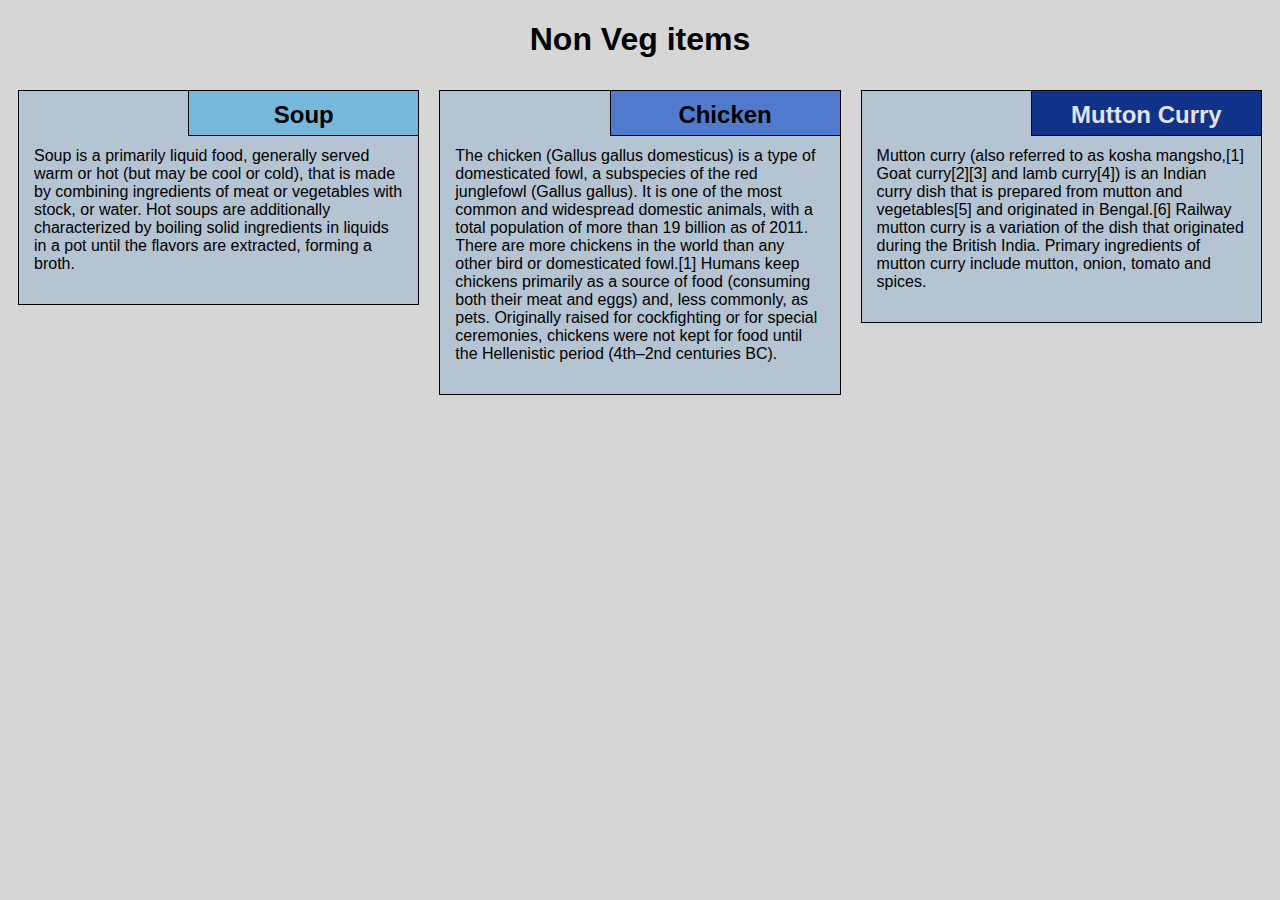
<file: module2-solution/index.html>
<!DOCTYPE html>
<html lang="en">

<head>
    <meta charset="utf-8">
    <meta name="viewport" content="width=device-width, initial-scale=1">
    <title>Assignment Solution for Module 2</title>
    <link rel="stylesheet" href="css/style.css">
</head>

<body>
    <h1>Non Veg items</h1>
    <div class="row">
        <div class="col-lg-4 col-md-6 col-sm-12">
            <section class="lebesgue">
                <h2>Soup</h2>
                <p>
                    Soup is a primarily liquid food, generally served warm or hot (but may be cool or cold), that is made by combining ingredients of meat or vegetables with stock, or water. Hot soups are additionally characterized by boiling solid ingredients in liquids in a pot until the flavors are extracted, forming a broth.
                </p>
            </section>
        </div>
        <div class="col-lg-4 col-md-6 col-sm-12">
            <section class="fubini">
                <h2><el>Chicken</el></h2>
                <p>The chicken (Gallus gallus domesticus) is a type of domesticated fowl, a subspecies of the red junglefowl (Gallus gallus). It is one of the most common and widespread domestic animals, with a total population of more than 19 billion as of 2011. There are more chickens in the world than any other bird or domesticated fowl.[1] Humans keep chickens primarily as a source of food (consuming both their meat and eggs) and, less commonly, as pets. Originally raised for cockfighting or for special ceremonies, chickens were not kept for food until the Hellenistic period (4th–2nd centuries BC).
                </p>
            </section>
        </div>
        <div class="col-lg-4 col-md-12 col-sm-12">
            <section class="luzin">
                <h2>Mutton Curry</h2>
                <p>
                    Mutton curry (also referred to as kosha mangsho,[1] Goat curry[2][3] and lamb curry[4]) is an Indian curry dish that is prepared from mutton and vegetables[5] and originated in Bengal.[6] Railway mutton curry is a variation of the dish that originated during the British India. Primary ingredients of mutton curry include mutton, onion, tomato and spices.
                </p>
            </section>
        </div>
    </div>
</body>

</html>
</file>
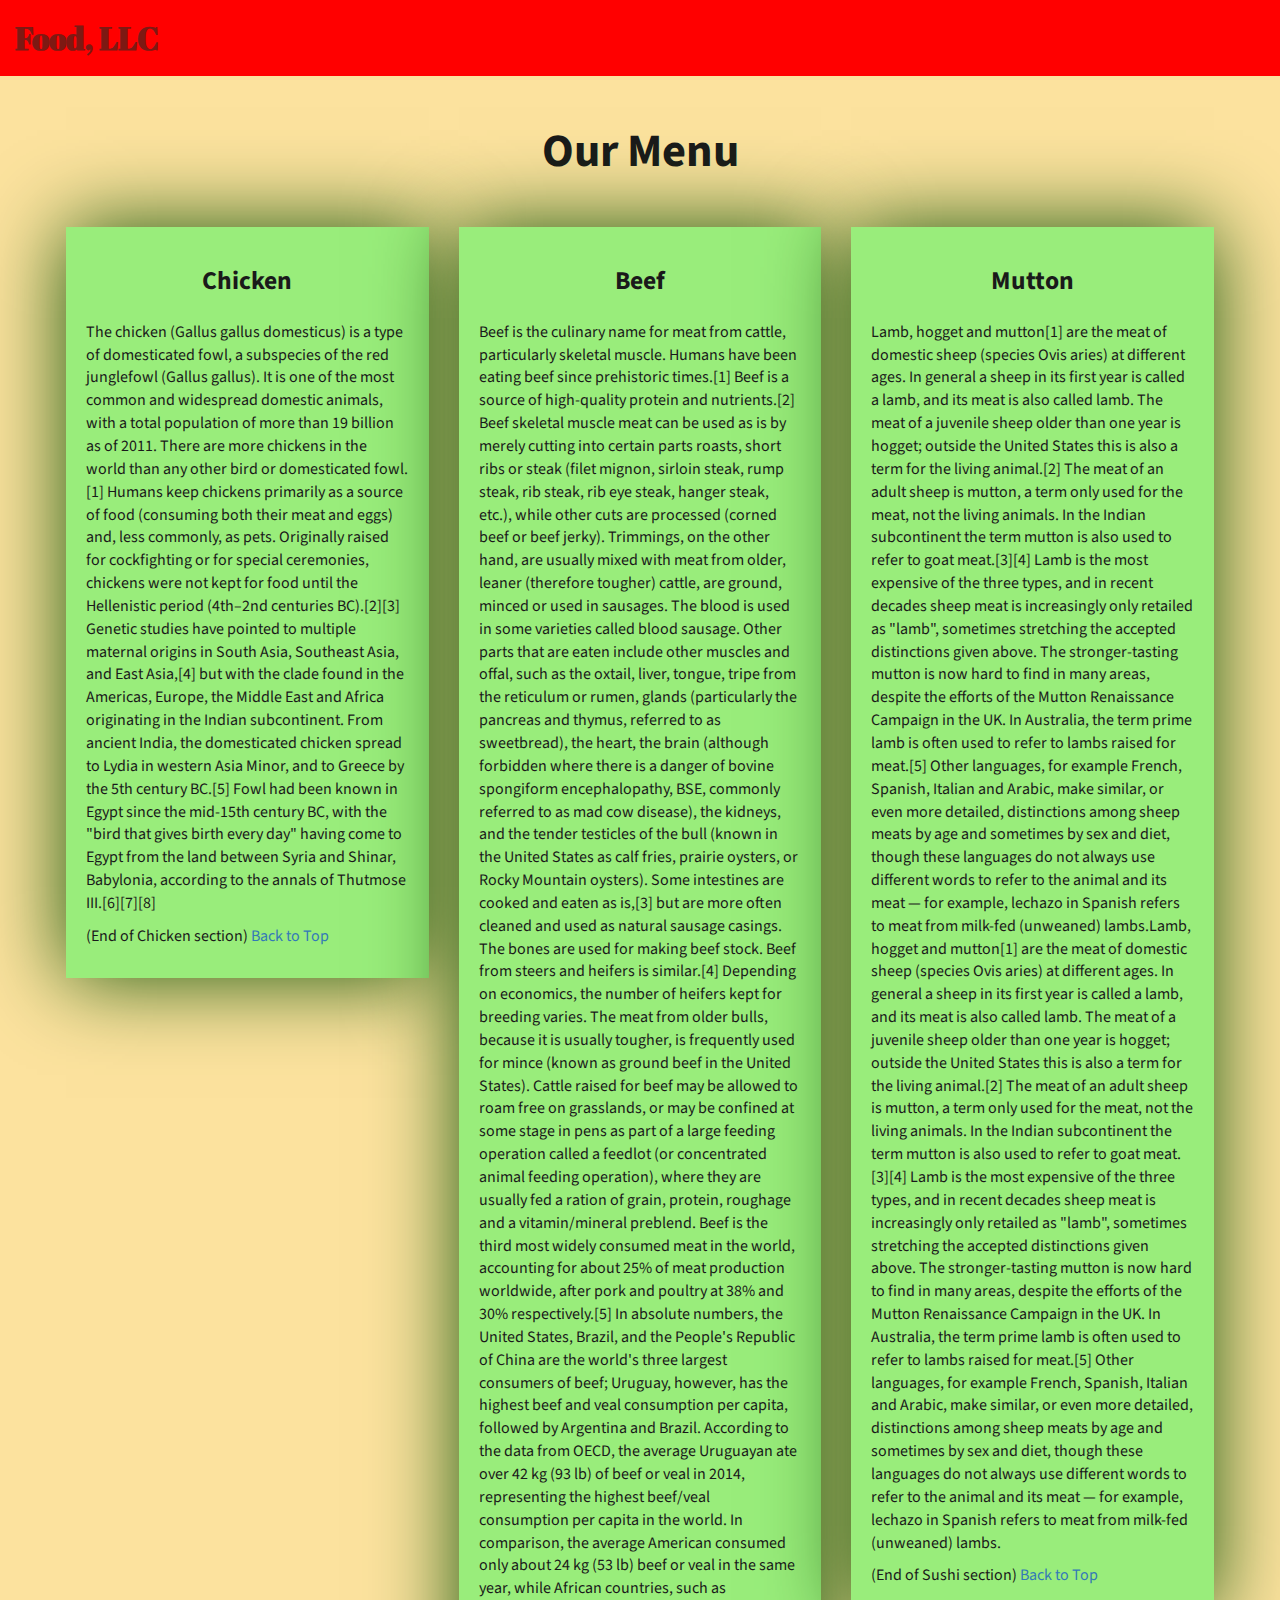
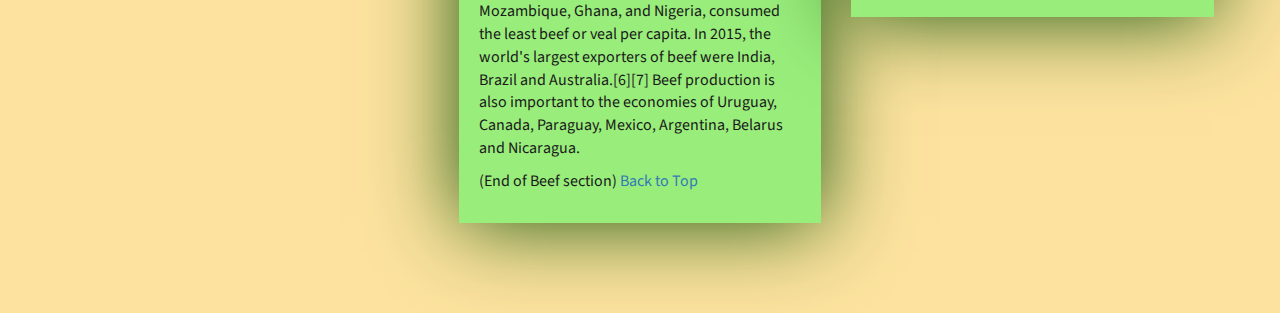
<file: module3-solution/index.html>
<!DOCTYPE html>
<html lang="zxx">

<head>
    <meta charset="utf-8">
    <meta http-equiv="X-UA-Compatible" content="IE=edge">
    <meta name="viewport" content="width=device-width, initial-scale=1">
    <title>Assignment Solution for Module 3</title>
    <link rel="stylesheet" href="css/bootstrap.min.css">
    <link rel="stylesheet" href="css/styles.css">
    <link href="https://fonts.googleapis.com/css?family=Source+Sans+Pro" rel="stylesheet">
    <link href="https://fonts.googleapis.com/css?family=Abril+Fatface" rel="stylesheet">

    <!-- HTML5 shim and Respond.js for IE8 support of HTML5 elements and media queries -->
    <!-- WARNING: Respond.js doesn't work if you view the page via file:// -->
    <!--[if lt IE 9]>
      <script src="https://oss.maxcdn.com/html5shiv/3.7.2/html5shiv.min.js"></script>
      <script src="https://oss.maxcdn.com/respond/1.4.2/respond.min.js"></script>
    <![endif]-->
</head>

<body>
    <header>
        <nav id="header-nav" class="navbar navbar-default">
            <div class="container-fluid">
                <div class="navbar-header">
                    <div class="navbar-brand">
                        <a href="index.html"><h1>Food, LLC</h1></a>
                    </div>

                    <button type="button" class="navbar-toggle collapsed visible-xs" data-toggle="collapse" data-target="#collapsable-nav" aria-expanded="false">
                        <span class="sr-only">Toggle navigation</span>
                        <span class="icon-bar"></span>
                        <span class="icon-bar"></span>
                        <span class="icon-bar"></span>
                    </button>
                </div>

                <div id="collapsable-nav" class="collapse navbar-collapse">
                    <ul id="nav-list" class="nav navbar-nav navbar-right visible-xs text-center">
                        <li>
                            <a href="#chicken-tile"><br class="hidden-xs"> Chicken</a>
                        </li>
                        <li>
                            <a href="#beef-tile"><br class="hidden-xs"> Beef</a>
                        </li>
                        <li>
                            <a href="#sushi-tile"><br class="hidden-xs"> Sushi</a>
                        </li>
                    </ul>
                </div>
            </div>
        </nav>
    </header>

    <div id="main-content" class="container">
        <h2 id="top-heading" class="text-center">Our Menu</h2>
        <div id="home-tiles" class="row">
            <div class="col-md-4 col-sm-6 col-xs-12">
                <div id="chicken-tile">
                    <section>
                        <h3 class="text-center">Chicken</h3>
                        <p>
                            The chicken (Gallus gallus domesticus) is a type of domesticated fowl, a subspecies of the red junglefowl (Gallus gallus). It is one of the most common and widespread domestic animals, with a total population of more than 19 billion as of 2011. There are more chickens in the world than any other bird or domesticated fowl.[1] Humans keep chickens primarily as a source of food (consuming both their meat and eggs) and, less commonly, as pets. Originally raised for cockfighting or for special ceremonies, chickens were not kept for food until the Hellenistic period (4th–2nd centuries BC).[2][3]
                            Genetic studies have pointed to multiple maternal origins in South Asia, Southeast Asia, and East Asia,[4] but with the clade found in the Americas, Europe, the Middle East and Africa originating in the Indian subcontinent. From ancient India, the domesticated chicken spread to Lydia in western Asia Minor, and to Greece by the 5th century BC.[5] Fowl had been known in Egypt since the mid-15th century BC, with the "bird that gives birth every day" having come to Egypt from the land between Syria and Shinar, Babylonia, according to the annals of Thutmose III.[6][7][8]    
                        </p>
                        <p>
                            (End of Chicken section) <a href="#top-heading">Back to Top</a>
                        </p>
                    </section>
                </div>
            </div>
            <div class="col-md-4 col-sm-6 col-xs-12">
                <div id="beef-tile">
                    <section>
                        <h3 class="text-center">Beef</h3>
                        <p>
                            Beef is the culinary name for meat from cattle, particularly skeletal muscle. Humans have been eating beef since prehistoric times.[1] Beef is a source of high-quality protein and nutrients.[2]

                            Beef skeletal muscle meat can be used as is by merely cutting into certain parts roasts, short ribs or steak (filet mignon, sirloin steak, rump steak, rib steak, rib eye steak, hanger steak, etc.), while other cuts are processed (corned beef or beef jerky). Trimmings, on the other hand, are usually mixed with meat from older, leaner (therefore tougher) cattle, are ground, minced or used in sausages. The blood is used in some varieties called blood sausage. Other parts that are eaten include other muscles and offal, such as the oxtail, liver, tongue, tripe from the reticulum or rumen, glands (particularly the pancreas and thymus, referred to as sweetbread), the heart, the brain (although forbidden where there is a danger of bovine spongiform encephalopathy, BSE, commonly referred to as mad cow disease), the kidneys, and the tender testicles of the bull (known in the United States as calf fries, prairie oysters, or Rocky Mountain oysters). Some intestines are cooked and eaten as is,[3] but are more often cleaned and used as natural sausage casings. The bones are used for making beef stock.
                            
                            Beef from steers and heifers is similar.[4] Depending on economics, the number of heifers kept for breeding varies. The meat from older bulls, because it is usually tougher, is frequently used for mince (known as ground beef in the United States). Cattle raised for beef may be allowed to roam free on grasslands, or may be confined at some stage in pens as part of a large feeding operation called a feedlot (or concentrated animal feeding operation), where they are usually fed a ration of grain, protein, roughage and a vitamin/mineral preblend.
                            
                            Beef is the third most widely consumed meat in the world, accounting for about 25% of meat production worldwide, after pork and poultry at 38% and 30% respectively.[5] In absolute numbers, the United States, Brazil, and the People's Republic of China are the world's three largest consumers of beef; Uruguay, however, has the highest beef and veal consumption per capita, followed by Argentina and Brazil. According to the data from OECD, the average Uruguayan ate over 42 kg (93 lb) of beef or veal in 2014, representing the highest beef/veal consumption per capita in the world. In comparison, the average American consumed only about 24 kg (53 lb) beef or veal in the same year, while African countries, such as Mozambique, Ghana, and Nigeria, consumed the least beef or veal per capita.
                            
                            In 2015, the world's largest exporters of beef were India, Brazil and Australia.[6][7] Beef production is also important to the economies of Uruguay, Canada, Paraguay, Mexico, Argentina, Belarus and Nicaragua.    
                        </p>
                        <p>
                            (End of Beef section) <a href="#top-heading">Back to Top</a>
                        </p>
                    </section>
                </div>
            </div>
            <!-- <div class="clearfix visible-md-block"></div> -->
            <div class="col-md-4 col-sm-12 col-xs-12">
                <div id="sushi-tile">
                    <section>
                        <h3 class="text-center">Mutton</h3>
                        <p>
                            Lamb, hogget and mutton[1] are the meat of domestic sheep (species Ovis aries) at different ages.

                            In general a sheep in its first year is called a lamb, and its meat is also called lamb. The meat of a juvenile sheep older than one year is hogget; outside the United States this is also a term for the living animal.[2] The meat of an adult sheep is mutton, a term only used for the meat, not the living animals. In the Indian subcontinent the term mutton is also used to refer to goat meat.[3][4]
                            
                            Lamb is the most expensive of the three types, and in recent decades sheep meat is increasingly only retailed as "lamb", sometimes stretching the accepted distinctions given above. The stronger-tasting mutton is now hard to find in many areas, despite the efforts of the Mutton Renaissance Campaign in the UK. In Australia, the term prime lamb is often used to refer to lambs raised for meat.[5] Other languages, for example French, Spanish, Italian and Arabic, make similar, or even more detailed, distinctions among sheep meats by age and sometimes by sex and diet, though these languages do not always use different words to refer to the animal and its meat — for example, lechazo in Spanish refers to meat from milk-fed (unweaned) lambs.Lamb, hogget and mutton[1] are the meat of domestic sheep (species Ovis aries) at different ages.

                            In general a sheep in its first year is called a lamb, and its meat is also called lamb. The meat of a juvenile sheep older than one year is hogget; outside the United States this is also a term for the living animal.[2] The meat of an adult sheep is mutton, a term only used for the meat, not the living animals. In the Indian subcontinent the term mutton is also used to refer to goat meat.[3][4]
                            
                            Lamb is the most expensive of the three types, and in recent decades sheep meat is increasingly only retailed as "lamb", sometimes stretching the accepted distinctions given above. The stronger-tasting mutton is now hard to find in many areas, despite the efforts of the Mutton Renaissance Campaign in the UK. In Australia, the term prime lamb is often used to refer to lambs raised for meat.[5] Other languages, for example French, Spanish, Italian and Arabic, make similar, or even more detailed, distinctions among sheep meats by age and sometimes by sex and diet, though these languages do not always use different words to refer to the animal and its meat — for example, lechazo in Spanish refers to meat from milk-fed (unweaned) lambs.    
                        </p>
                        <p>
                            (End of Sushi section) <a href="#top-heading">Back to Top</a>
                        </p>
                    </section>
                </div>
            </div>
            <!-- <div class="clearfix visible-lg-block"></div> -->
        </div>
    </div>
    <div class="clearfix visible-lg-block"></div>


    <!-- jQuery (Bootstrap JS plugins depend on it) -->
    <script src="js/jquery-3.1.1.min.js"></script>
    <script src="js/bootstrap.min.js"></script>
    <!-- <script src="js/script.js"></script> -->

</body>

</html>
</file>
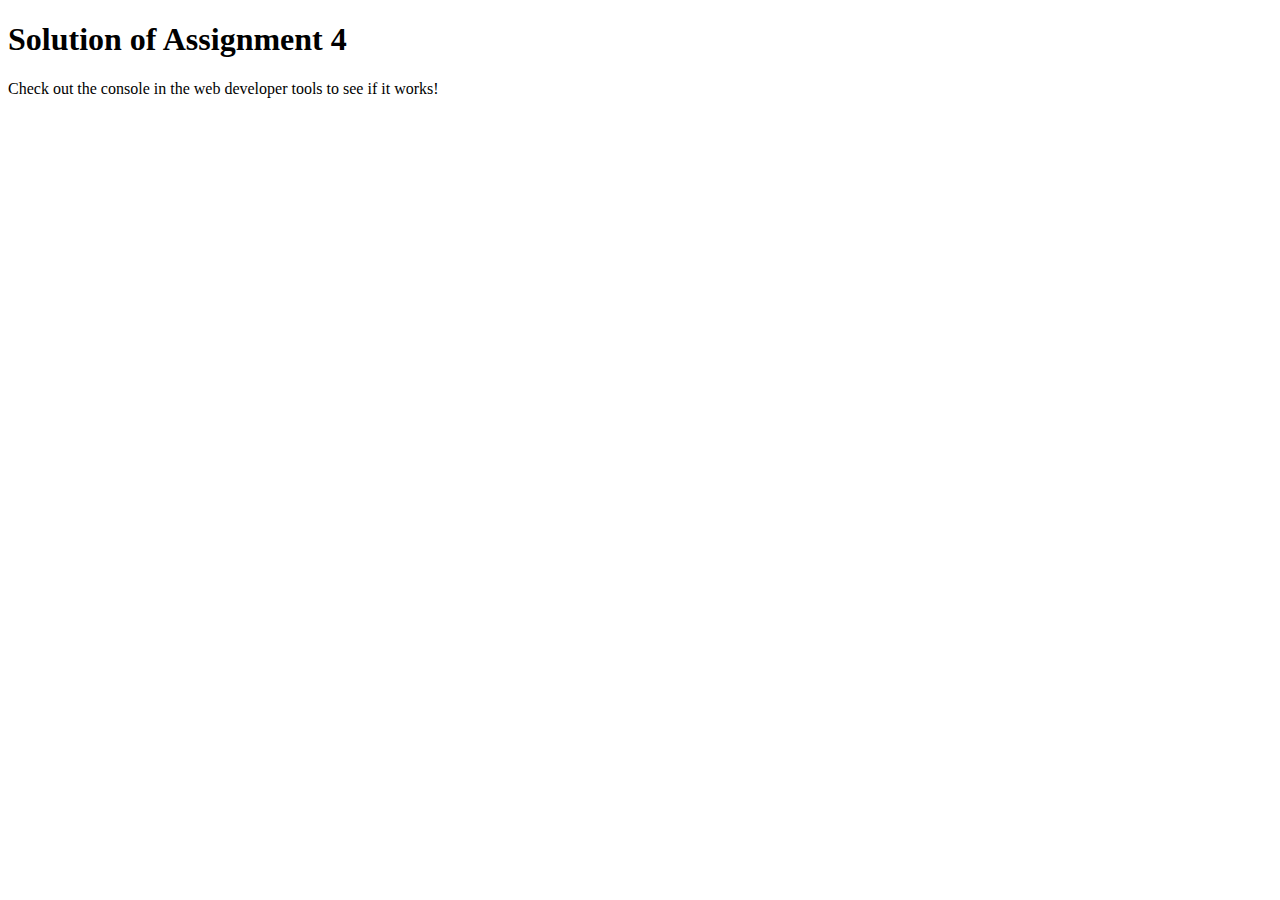
<file: module4_solution/index.html>
<!DOCTYPE html>
<html>

<head>
    <meta charset="utf-8">
    <title> Module 4</title>
    <script src="SpeakHello.js"></script>
    <script src="SpeakGoodBye.js"></script>
    <script src="script.js"></script>
</head>

<body>
    <h1>Solution of Assignment 4</h1>
    <p>Check out the console in the web developer tools to see if it works!</p>
</body>

</html>
</file>
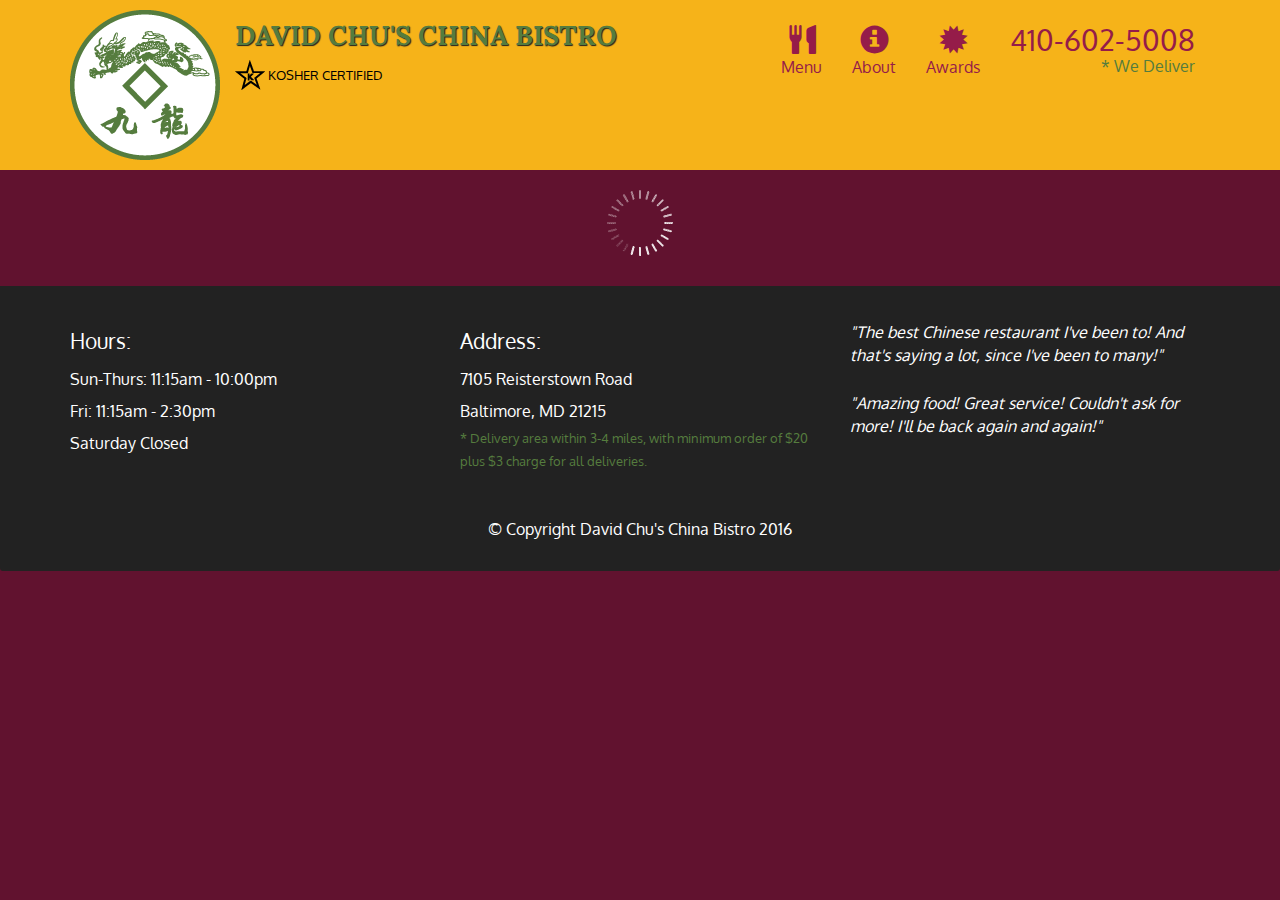
<file: module5_solution/index.html>
<!doctype html>
<html lang="en">
  <head>
    <meta charset="utf-8">
    <meta http-equiv="X-UA-Compatible" content="IE=edge">
    <meta name="viewport" content="width=device-width, initial-scale=1">
    <title>David Chu's China Bistro</title>
    <link rel="stylesheet" href="css/bootstrap.min.css">
    <link rel="stylesheet" href="css/styles.css">
    <link href='https://fonts.googleapis.com/css?family=Oxygen:400,300,700' rel='stylesheet' type='text/css'>
    <link href='https://fonts.googleapis.com/css?family=Lora' rel='stylesheet' type='text/css'>
  </head>
<body>
  <header>
    <nav id="header-nav" class="navbar navbar-default">
      <div class="container">
        <div class="navbar-header">
          <a href="index.html" class="pull-left visible-md visible-lg">
            <div id="logo-img" alt="Logo image"></div>
          </a>

          <div class="navbar-brand">
            <a href="index.html"><h1>David Chu's China Bistro</h1></a>
            <p>
              <img src="images/star-k-logo.png" alt="Kosher certification">
              <span>Kosher Certified</span>
            </p>
          </div>

          <button id="navbarToggle" type="button" class="navbar-toggle collapsed" data-toggle="collapse" data-target="#collapsable-nav" aria-expanded="false">
            <span class="sr-only">Toggle navigation</span>
            <span class="icon-bar"></span>
            <span class="icon-bar"></span>
            <span class="icon-bar"></span>
          </button>
        </div>
        
        <div id="collapsable-nav" class="collapse navbar-collapse">
           <ul id="nav-list" class="nav navbar-nav navbar-right">
            <li id="navHomeButton" class="visible-xs active">
              <a href="index.html">
                <span class="glyphicon glyphicon-home"></span> Home</a>
            </li>
            <li id="navMenuButton">
              <a href="#" onclick="$dc.loadMenuCategories();">
                <span class="glyphicon glyphicon-cutlery"></span><br class="hidden-xs"> Menu</a>
            </li>
            <li>
              <a href="#">
                <span class="glyphicon glyphicon-info-sign"></span><br class="hidden-xs"> About</a>
            </li>
            <li>
              <a href="#">
                <span class="glyphicon glyphicon-certificate"></span><br class="hidden-xs"> Awards</a>
            </li>
            <li id="phone" class="hidden-xs">
              <a href="tel:410-602-5008">
                <span>410-602-5008</span></a><div>* We Deliver</div>
            </li>
          </ul><!-- #nav-list -->
        </div><!-- .collapse .navbar-collapse -->
      </div><!-- .container -->
    </nav><!-- #header-nav -->
  </header>

  <div id="call-btn" class="visible-xs">
    <a class="btn" href="tel:410-602-5008">
    <span class="glyphicon glyphicon-earphone"></span>
    410-602-5008
    </a>
  </div>
  <div id="xs-deliver" class="text-center visible-xs">* We Deliver</div>

  <div id="main-content" class="container"></div>

  <footer class="panel-footer">
    <div class="container">
      <div class="row">
        <section id="hours" class="col-sm-4">
          <span>Hours:</span><br>
          Sun-Thurs: 11:15am - 10:00pm<br>
          Fri: 11:15am - 2:30pm<br>
          Saturday Closed
          <hr class="visible-xs">
        </section>
        <section id="address" class="col-sm-4">
          <span>Address:</span><br>
          7105 Reisterstown Road<br>
          Baltimore, MD 21215
          <p>* Delivery area within 3-4 miles, with minimum order of $20 plus $3 charge for all deliveries.</p>
          <hr class="visible-xs">
        </section>
        <section id="testimonials" class="col-sm-4">
          <p>"The best Chinese restaurant I've been to! And that's saying a lot, since I've been to many!"</p>
          <p>"Amazing food! Great service! Couldn't ask for more! I'll be back again and again!"</p>
        </section>
      </div>
      <div class="text-center">&copy; Copyright David Chu's China Bistro 2016</div>
    </div>
  </footer>

  <!-- jQuery (Bootstrap JS plugins depend on it) -->
  <script src="js/jquery-2.1.4.min.js"></script>
  <script src="js/bootstrap.min.js"></script>
  <script src="js/ajax-utils.js"></script>
  <script src="js/script.js"></script>
</body>
</html>
</file>
<file: module2-solution/css/style.css>
* {
    box-sizing: border-box;
    font-family: Helvetica;
}

body {
    background-color: #d6d6d6;
}

h1 {
    text-align: center;
    color: black;
}

section {
    border: 1px solid black;
    background-color: #b5c4d2;
    margin: 10px;
}

section>h2 {
    float: right;
    border-bottom: 1px solid black;
    border-left: 1px solid black;
    margin: 0;
    width: 230px;
    text-align: center;
    font-style: Times;
    font-size: 24px;
    font-weight: bold;
    height: 45px;
    padding-top: 10px;
}

section.lebesgue>h2 {
    background-color: #76b8db;
}

section.fubini>h2 {
    background-color: #4f7acd;
}

section.luzin>h2 {
    color: #e2e2e2;
    background-color: #10328a;
}

section>p {
    padding: 40px 15px 15px 15px;
}

.row {
    width: 100%;
}


/* Desktop view options */

@media (min-width: 992px) {
    .col-lg-1, .col-lg-2, .col-lg-3, .col-lg-4, .col-lg-5, .col-lg-6, .col-lg-7, .col-lg-8, .col-lg-9, .col-lg-10, .col-lg-11, .col-lg-12 {
        float: left;
    }
    .col-lg-1 {
        width: 8.33%;
    }
    .col-lg-2 {
        width: 16.66%;
    }
    .col-lg-3 {
        width: 25%;
    }
    .col-lg-4 {
        width: 33.33%;
    }
    .col-lg-5 {
        width: 41.66%;
    }
    .col-lg-6 {
        width: 50%;
    }
    .col-lg-7 {
        width: 58.33%;
    }
    .col-lg-8 {
        width: 66.66%;
    }
    .col-lg-9 {
        width: 74.99%;
    }
    .col-lg-10 {
        width: 83.33%;
    }
    .col-lg-11 {
        width: 91.66%;
    }
    .col-lg-12 {
        width: 100%;
    }
}


/* Tablet view options */

@media (min-width: 768px) and (max-width: 991px) {
    .col-md-1, .col-md-2, .col-md-3, .col-md-4, .col-md-5, .col-md-6, .col-md-7, .col-md-8, .col-md-9, .col-md-10, .col-md-11, .col-md-12 {
        float: left;
    }
    .col-md-1 {
        width: 8.33%;
    }
    .col-md-2 {
        width: 16.66%;
    }
    .col-md-3 {
        width: 25%;
    }
    .col-md-4 {
        width: 33.33%;
    }
    .col-md-5 {
        width: 41.66%;
    }
    .col-md-6 {
        width: 50%;
    }
    .col-md-7 {
        width: 58.33%;
    }
    .col-md-8 {
        width: 66.66%;
    }
    .col-md-9 {
        width: 74.99%;
    }
    .col-md-10 {
        width: 83.33%;
    }
    .col-md-11 {
        width: 91.66%;
    }
    .col-md-12 {
        width: 100%;
    }
}


/* Mobile view options */

@media (max-width: 767px) {
    .col-sm-1, .col-sm-2, .col-sm-3, .col-sm-4, .col-sm-5, .col-sm-6, .col-sm-7, .col-sm-8, .col-sm-9, .col-sm-10, .col-sm-11, .col-sm-12 {
        float: left;
    }
    .col-sm-1 {
        width: 8.33%;
    }
    .col-sm-2 {
        width: 16.66%;
    }
    .col-sm-3 {
        width: 25%;
    }
    .col-sm-4 {
        width: 33.33%;
    }
    .col-sm-5 {
        width: 41.66%;
    }
    .col-sm-6 {
        width: 50%;
    }
    .col-sm-7 {
        width: 58.33%;
    }
    .col-sm-8 {
        width: 66.66%;
    }
    .col-sm-9 {
        width: 74.99%;
    }
    .col-sm-10 {
        width: 83.33%;
    }
    .col-sm-11 {
        width: 91.66%;
    }
    .col-sm-12 {
        width: 100%;
    }
}
</file>
<file: module3-solution/css/styles.css>
body {
    font-size: 16px;
    font-family: 'Source Sans Pro', sans-serif;
    color: #1a1a1a;
    background-color: #fce29e;
}


/** HEADER **/

#header-nav {
    background-color: red;
    border-radius: 0;
    border: 0;
}

#header-nav button {
    margin-top: 22px;
}

.navbar-default .navbar-toggle:focus, .navbar-default .navbar-toggle:hover {
    background-color: #463408;
}

.navbar-collapse {
    border-top: 0;
}

.navbar-brand, .navbar-nav li a {
    line-height: 76px;
    height: 76px;
    padding-top: 0;
}

.navbar-brand h1 {
    color: #7d1913;
    font-family: 'Abril Fatface', cursive;
    font-weight: bolder;
    font-size: 1.8em;
}

.navbar-brand a:hover {
    text-decoration: none;
    text-shadow: 1px 1px 1px #fe9797;
}

#nav-list {
    background-color: #e4af34;
}

#nav-list a {
    /*text-align: center;*/
    font-weight: bolder;
    color: #282828;
    font-size: 1.2em;
}

#nav-list a:hover {
    color: #202020;
    background-color: #fce29e;
}

.navbar-header button.navbar-toggle, .navbar-header .icon-bar {
    border: 1px solid #7d1913;
}


/** END HEADER */


/** HOME PAGE **/

#main-content {
    width: 92%;
    margin-bottom: 30px;
}

#main-content h2 {
    font-size: 2.9em;
    font-weight: bold;
    margin-top: 30px;
    margin-bottom: 50px;
}

#main-content h3 {
    font-size: 1.6em;
    font-weight: bold;
    margin-bottom: 1em;
}

#chicken-tile, #beef-tile, #sushi-tile {
    width: 100%;
    padding: 20px;
    background-color: #99ed7b;
    margin-bottom: 60px;
    box-shadow: 0 0 80px #18580b;
}


/** END HOME PAGE **/
</file>
<file: module5_solution/css/styles.css>
body {
  font-size: 16px;
  color: #fff;
  background-color: #61122f;
  font-family: 'Oxygen', sans-serif;
}

/** HEADER **/
#header-nav {
  background-color: #f6b319;
  border-radius: 0;
  border: 0;
}

#logo-img {
  background: url('../images/restaurant-logo_large.png') no-repeat;
  width: 150px;
  height: 150px;
  margin: 10px 15px 10px 0;
}

.navbar-brand {
  padding-top: 25px;
}
.navbar-brand h1 { /* Restaurant name */
  font-family: 'Lora', serif;
  color: #557c3e;
  font-size: 1.5em;
  text-transform: uppercase;
  font-weight: bold;
  text-shadow: 1px 1px 1px #222;
  margin-top: 0;
  margin-bottom: 0;
  line-height: .75;
}
.navbar-brand a:hover, .navbar-brand a:focus {
  text-decoration: none;
}
.navbar-brand p { /* Kosher cert */
  color: #000;
  text-transform: uppercase;
  font-size: .7em;
  margin-top: 15px;
}
.navbar-brand p span { /* Star-K */
  vertical-align: middle;
}

#nav-list {
  margin-top: 10px;
}
#nav-list a {
  color: #951C49;
  text-align: center;
}
#nav-list a:hover {
  background: #E7E7E7;
}
#nav-list a span {
  font-size: 1.8em;
}

#phone {
  margin-top: 5px;
}
#phone a { /* Phone number */
  text-align: right;
  padding-bottom: 0;
}
#phone div { /* We Deliver */
  color: #557c3e;
  text-align: right;
  padding-right: 15px;
}

.navbar-header button.navbar-toggle, .navbar-header .icon-bar {
  border: 1px solid #61122f;
}
.navbar-header button.navbar-toggle {
  clear: both;
  margin-top: -30px;
}
/* END HEADER */

/* FOOTER */
.panel-footer {
  margin-top: 30px;
  padding-top: 35px;
  padding-bottom: 30px;
  background-color: #222;
  border-top: 0;
}
.panel-footer div.row {
  margin-bottom: 35px;
}
#hours, #address {
  line-height: 2;
}
#hours > span, #address > span {
  font-size: 1.3em;
}
#address p {
  color: #557c3e;
  font-size: .8em;
  line-height: 1.8;
}
#testimonials {
  font-style: italic;
}
#testimonials p:nth-child(2) {
  margin-top: 25px;
}
/* END FOOTER */



/* HOME PAGE */
.container .jumbotron {
  box-shadow: 0 0 50px #3F0C1F;
  border: 2px solid #3F0C1F;
}

#menu-tile, #specials-tile, #map-tile {
  height: 250px;
  width: 100%;
  margin-bottom: 15px;
  position: relative;
  border: 2px solid #3F0C1F;
  overflow: hidden;
}
#menu-tile:hover, #specials-tile:hover, #map-tile:hover {
  box-shadow: 0 1px 5px 1px #cccccc;
}
#menu-tile {
  background: url('../images/menu-tile.jpg') no-repeat;
  background-position: center;
}
#specials-tile {
  background: url('../images/specials-tile.jpg') no-repeat;
  background-position: center;
}
#menu-tile span, #specials-tile span, #map-tile span {
  position: absolute;
  bottom: 0;
  right: 0;
  width: 100%;
  text-align: center;
  font-size: 1.6em;
  text-transform: uppercase;
  background-color: #000;
  color: #fff;
  opacity: .8;
}
/* END HOME PAGE */

/* MENU CATEGORIES PAGE */
.category-tile { 
  position: relative;
  border: 2px solid #3F0C1F;
  overflow: hidden;
  width: 200px;
  height: 200px;
  margin: 0 auto 15px;
}
.category-tile span {
  position: absolute;
  bottom: 0;
  right: 0;
  width: 100%;
  text-align: center;
  font-size: 1.2em;
  text-transform: uppercase;
  background-color: #000;
  color: #fff;
  opacity: .8;
}
.category-tile:hover {
  box-shadow: 0 1px 5px 1px #cccccc;
}

#menu-categories-title + div {
  margin-bottom: 50px;
}
/* END MENU CATEGORIES PAGE */

/* SINGLE CATEGORY PAGE */
.menu-item-tile {
  margin-bottom: 25px;
}
.menu-item-tile hr {
  width: 80%;
}
.menu-item-tile .menu-item-price {
  font-size: 1.1em;
  text-align: right;
  margin-top: -15px;
  margin-right: -15px;
}
.menu-item-tile .menu-item-price span {
  font-size: .6em;
}
.menu-item-photo {
  position: relative;
  border: 2px solid #3F0C1F; 
  overflow: hidden;
  padding: 0;
  margin-right: -15px;
  margin-left: auto;
  margin-bottom: 20px;
  max-width: 250px;
}
.menu-item-photo div {
  position: absolute;
  bottom: 0;
  right: 0;
  width: 80px;
  background-color: #557c3e;
  text-align: center;
}
.menu-item-description {
  padding-right: 30px;
}
h3.menu-item-title {
  margin: 0 0 10px;
}
.menu-item-details {
  font-size: .9em;
  font-style: italic;
}
/* END SINGLE CATEGORY PAGE */


/********** Large devices only **********/
@media (min-width: 1200px) {
  .container .jumbotron {
    background: url('../images/jumbotron_1200.jpg') no-repeat;
    height: 675px;
  }
}

/********** Medium devices only **********/
@media (min-width: 992px) and (max-width: 1199px) {
  /* Header */
  #logo-img {
    background: url('../images/restaurant-logo_medium.png') no-repeat;
    width: 100px;
    height: 100px;
    margin: 5px 5px 5px 0;
  }
  /* End Header */

  /* Home Page */
  .container .jumbotron {
    background: url('../images/jumbotron_992.jpg') no-repeat;
    height: 558px;
  }
  /* End Home Page */
}

/********** Small devices only **********/
@media (min-width: 768px) and (max-width: 991px) {
  /* Home Page */
  .container .jumbotron {
    background: url('../images/jumbotron_768.jpg') no-repeat;
    height: 432px;
  }
  /* End Home Page */
}

/********** Extra small devices only **********/
@media (max-width: 767px) {
  /* Header */
  .navbar-brand {
    padding-top: 10px;
    height: 80px;
  }
  .navbar-brand h1 { /* Restaurant name */
    padding-top: 10px;
    font-size: 5vw; /* 1vw = 1% of viewport width */
  }
  .navbar-brand p { /* Kosher cert */
    font-size: .6em;
    margin-top: 12px;
  }
  .navbar-brand p img { /* Star-K */
    height: 20px;
  }

  #collapsable-nav a { /* Collapsed nav menu text */
    font-size: 1.2em;
  }
  #collapsable-nav a span { /* Collapsed nav menu glyph */
    font-size: 1em;
    margin-right: 5px;
  }

  #call-btn > a {
    font-size: 1.5em;
    display: block;
    margin: 0 20px;
    padding: 10px;
    border: 2px solid #fff;
    background-color: #f6b319;
    color: #951c49;
  }
  #xs-deliver {
    margin-top: 5px;
    font-size: .7em;
    letter-spacing: .1em;
    text-transform: uppercase;
  }
  /* End Header */

  /* Footer */
  .panel-footer section {
    margin-bottom: 30px;
    text-align: center;
  }
  .panel-footer section:nth-child(3) {
    margin-bottom: 0; /* margin already exists on the whole row */
  }
  .panel-footer section hr {
    width: 50%;
  }
  /* End Footer */

  /* Home Page */
  .container .jumbotron {
    margin-top: 30px;
    padding: 0;
  }
  #menu-tile, #specials-tile {
    width: 360px;
    margin: 0 auto 15px;
  }

  .menu-item-photo {
    margin-right: auto;
  }
  .menu-item-tile .menu-item-price {
    text-align: center;
  }
  .menu-item-description {
    text-align: center;;
  }
}


/********** Super extra small devices Only :-) (e.g., iPhone 4) **********/
@media (max-width: 479px) {
  /* Header */
  .navbar-brand h1 { /* Restaurant name */
    padding-top: 5px;
    font-size: 6vw;
  }
  /* End Header */
  
  /* Home page */
  #menu-tile, #specials-tile {
    width: 280px;
    margin: 0 auto 15px;
  }

  .col-xxs-12 {
    position: relative;
    min-height: 1px;
    padding-right: 15px;
    padding-left: 15px;
    float: left;
    width: 100%;
  }
}
</file>
